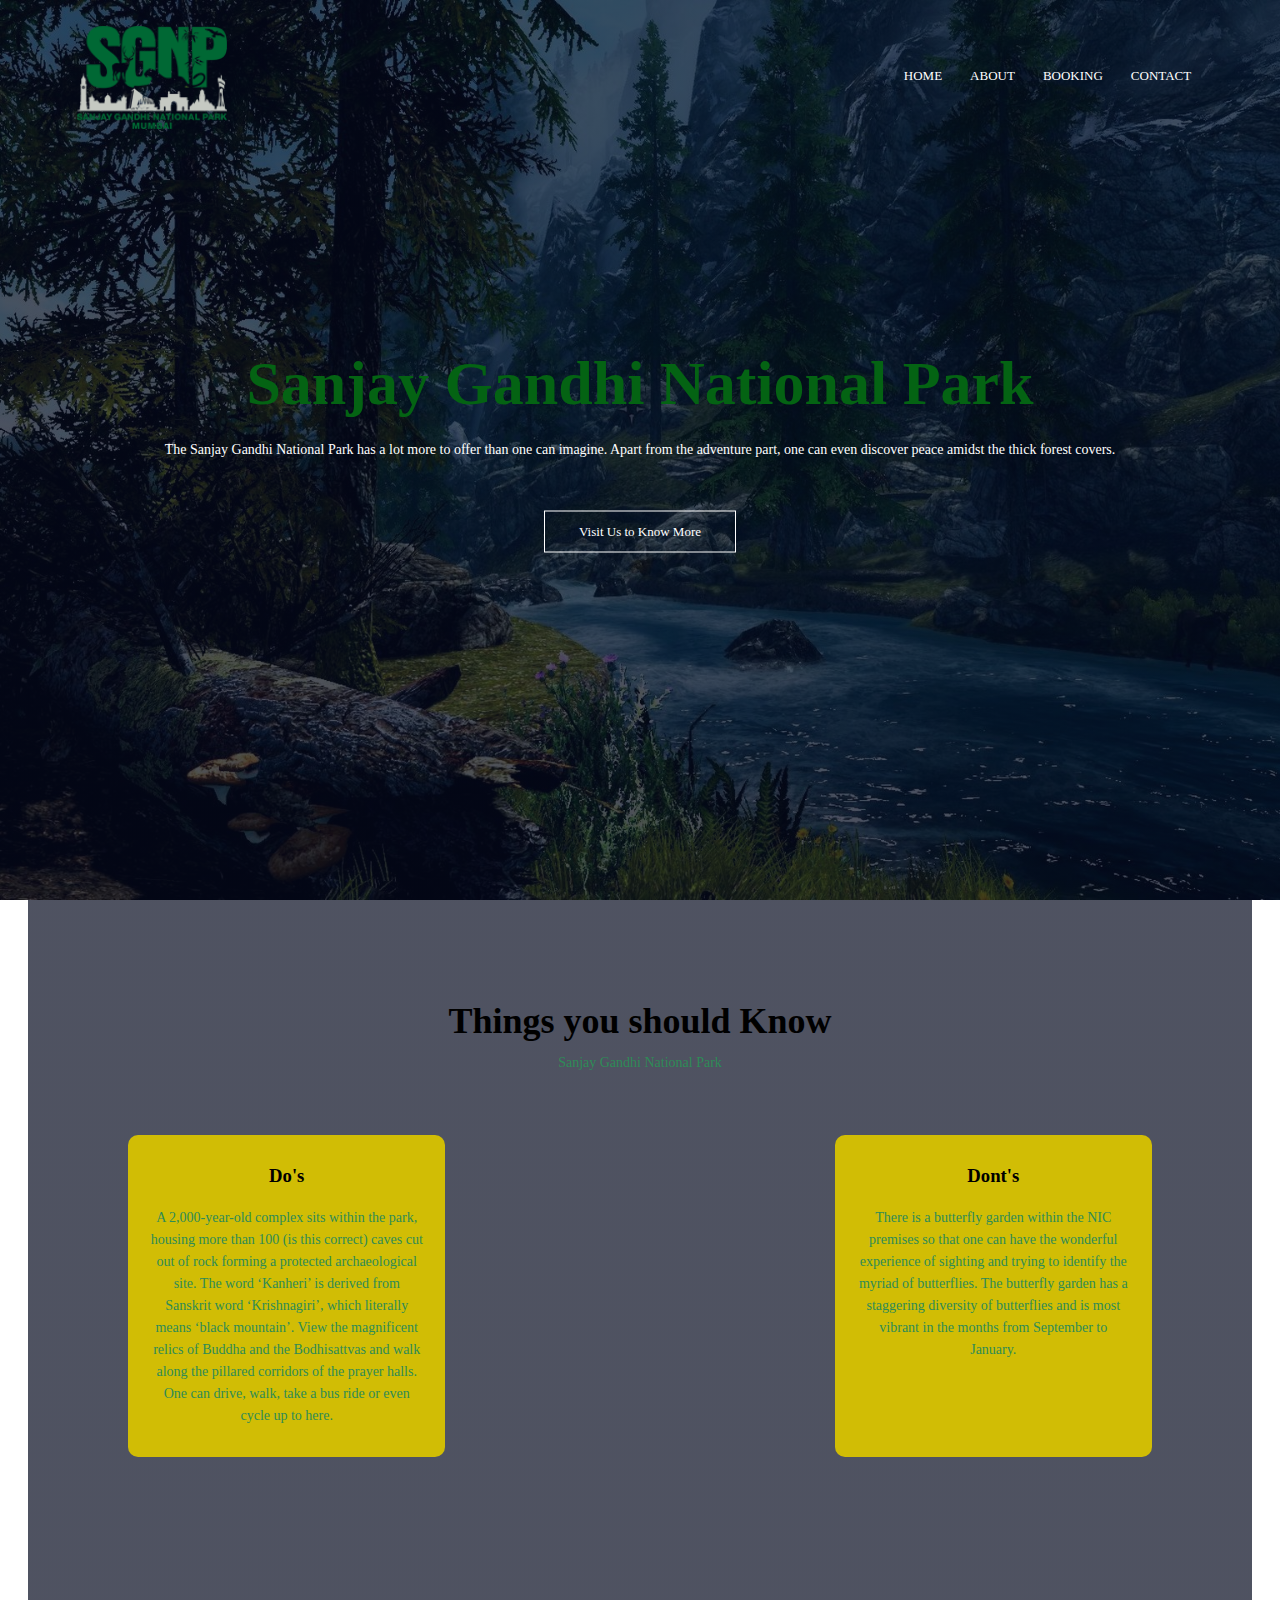
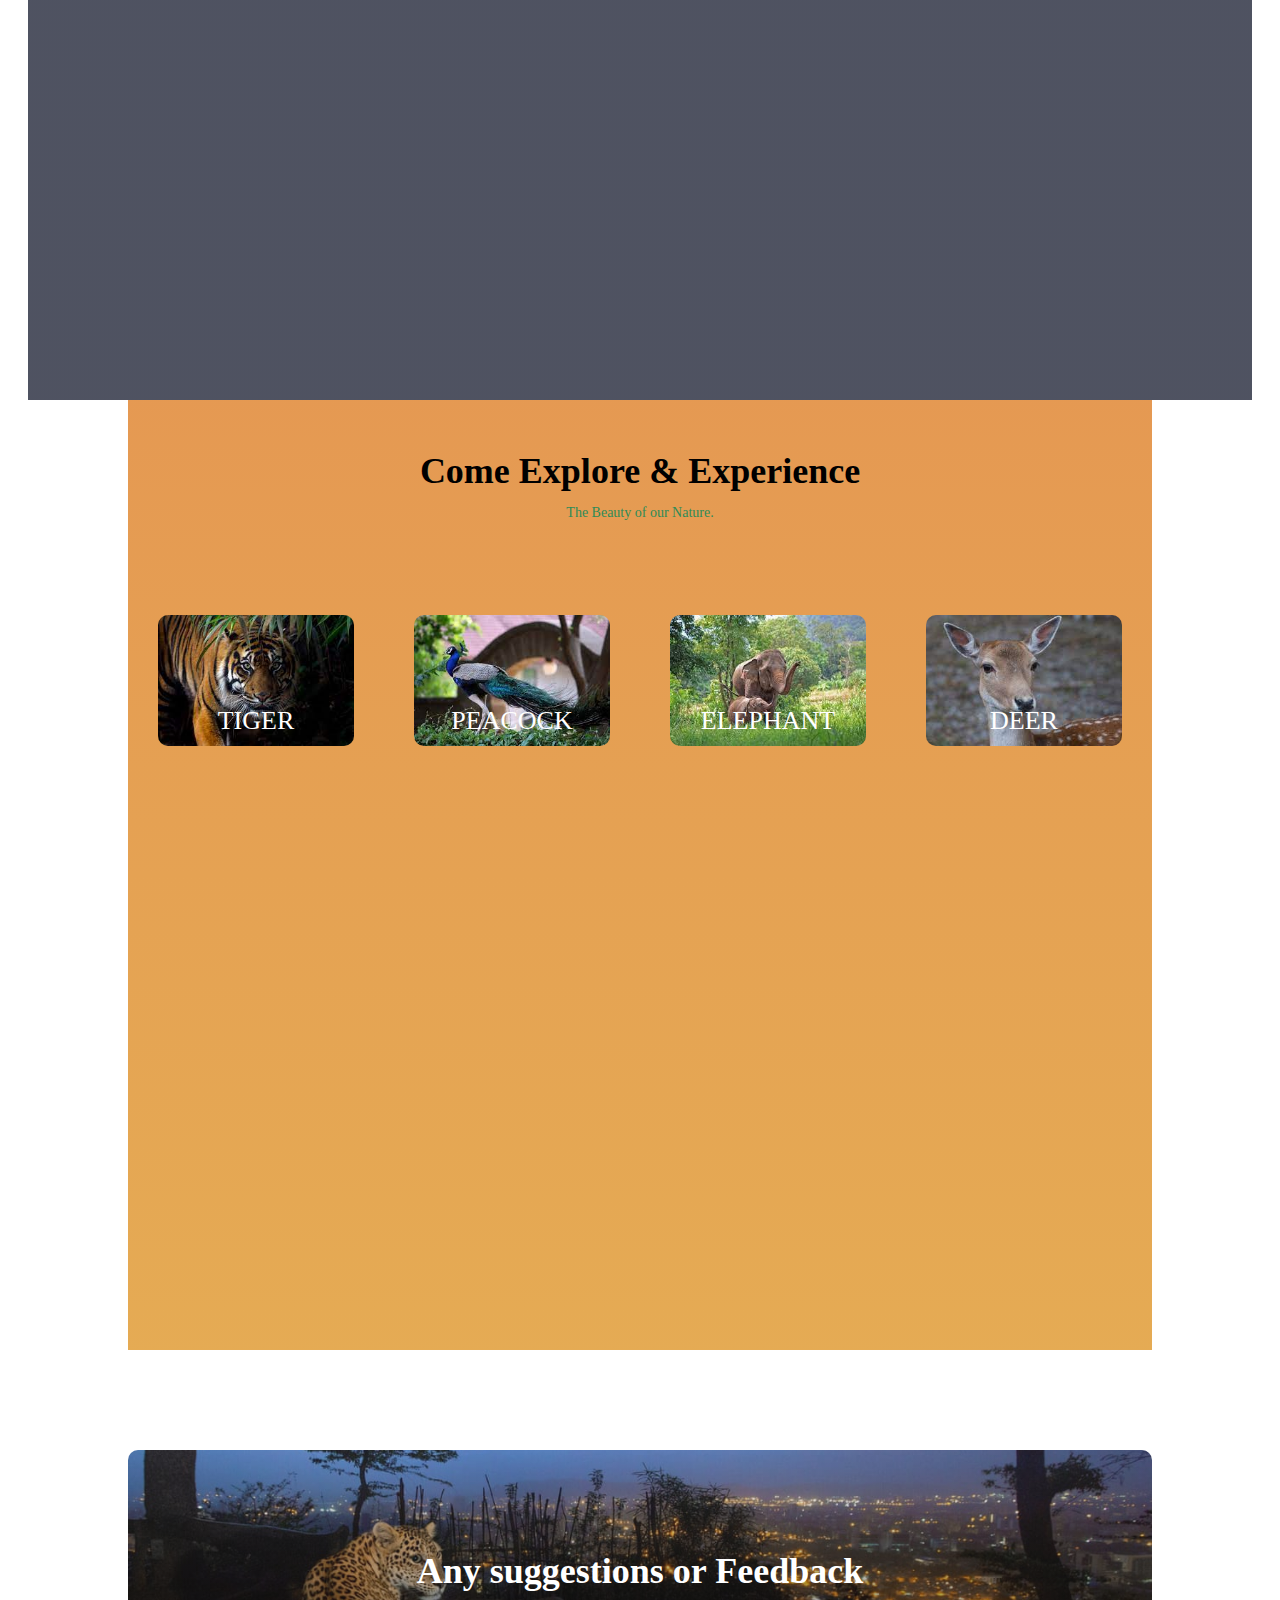
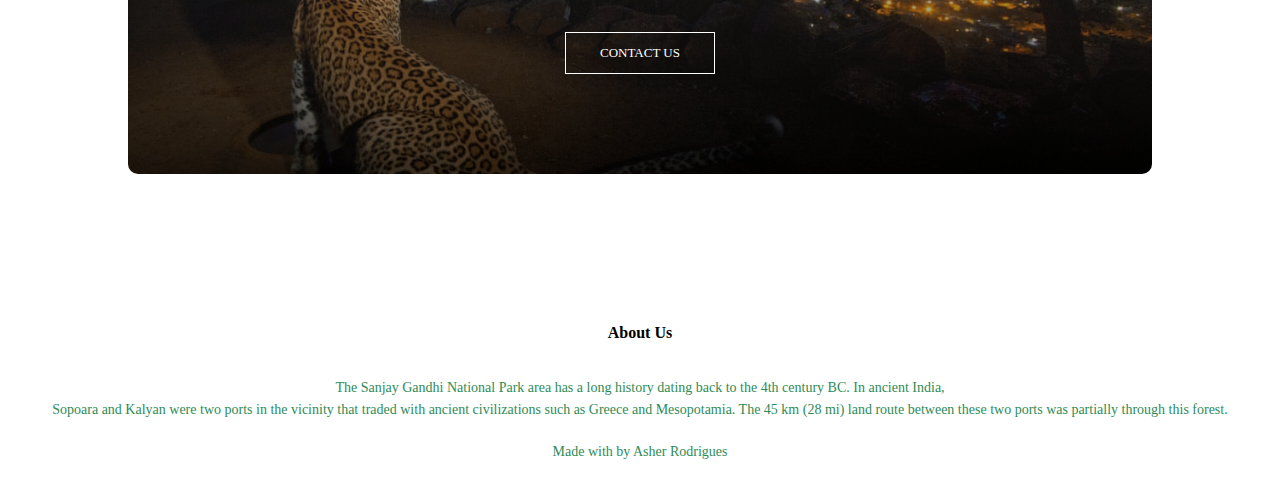
<file: sgnp/index.html>
<!DOCTYPE <!DOCTYPE html>
<html>

<head>
    <meta name="viewport" content="with=device-width, initial-scale=1.0">
    <meta http-equiv="X-UA-Compatible" content="IE=edge">
    <title>Sanjay Gandhi National Park</title>
    <link rel="stylesheet" href="style.css">
</head>

<body>
    <section class="header">
        <nav>
            <a href="index.html"><img src="images/logosgnp.png"></a>
            <div class="nav-links">
                <ul>
                    <li><a href="index.html">HOME</a></li>
                    <li><a href="about.html">ABOUT</a></li>
                    <li><a href="">BOOKING</a></li>
                    <li><a href="contact.html">CONTACT</a></li>
                </ul>
            </div>
        </nav>

        <div class="text-box">
            <h1>Sanjay Gandhi National Park</h1>
            <p>The Sanjay Gandhi National Park has a lot more to offer than one can imagine. Apart from the adventure part, one can even discover peace amidst the thick forest covers.</p>
            <a href="" class="hero-btn">Visit Us to Know More</a>

        </div>

    </section>

    <section class="course">
        <h1>Things you should Know</h1>
        <p>Sanjay Gandhi National Park</p>

        <div class="row">
            <div class="course-col">
                <h3>Do's</h3>
                <p>A 2,000-year-old complex sits within the park, housing more than 100 (is this correct) caves cut out of rock forming a protected archaeological site. The word ‘Kanheri’ is derived from Sanskrit word ‘Krishnagiri’, which literally means
                    ‘black mountain’. View the magnificent relics of Buddha and the Bodhisattvas and walk along the pillared corridors of the prayer halls. One can drive, walk, take a bus ride or even cycle up to here.</p>

            </div>
            <div class="course-col">
                <h3>Dont's</h3>
                <p>There is a butterfly garden within the NIC premises so that one can have the wonderful experience of sighting and trying to identify the myriad of butterflies. The butterfly garden has a staggering diversity of butterflies and is most
                    vibrant in the months from September to January.</p>

            </div>
        </div>
    </section>

    <!-------Campus-------------->

    <section class="campus">
        <h1>Come Explore & Experience</h1>
        <p>The Beauty of our Nature.</p>

        <div class="row">
            <div class="campus-col">
                <img src="images/tiger.jfif">
                <div class="layer">
                    <h3>TIGER</h3>
                </div>
            </div>
            <div class="campus-col">
                <img src="images/peacock3.jfif">
                <div class="layer">
                    <h3>PEACOCK</h3>
                </div>
            </div>
            <div class="campus-col">
                <img src="images/elephant1.jfif">
                <div class="layer">
                    <h3>ELEPHANT</h3>
                </div>
            </div>
            <div class="campus-col">
                <img src="images/deer.jfif">
                <div class="layer">
                    <h3>DEER</h3>
                </div>
            </div>
        </div>

    </section>


    <!-----Contact Action------->

    <section class="cta">
        <h1>Any suggestions or Feedback</h1>
        <a href="" class="hero-btn">CONTACT US</a>

    </section>


    <!------FOOTER-------->

    <section class="footer">
        <h4>About Us</h4>
        <p>The Sanjay Gandhi National Park area has a long history dating back to the 4th century BC. In ancient India, <br>Sopoara and Kalyan were two ports in the vicinity that traded with ancient civilizations such as Greece and Mesopotamia. The 45 km
            (28 mi) land route between these two ports was partially through this forest.</p>
        <div class="icons">
            <i class="fa fa-facebook"></i>
            <i class="fa fa-twitter"></i>
            <i class="fa fa-instagram"></i>
        </div>
        <p>Made with <i class="fa fa-heart-o"></i>by Asher Rodrigues</p>
    </section>




</body>

</html>
</file>
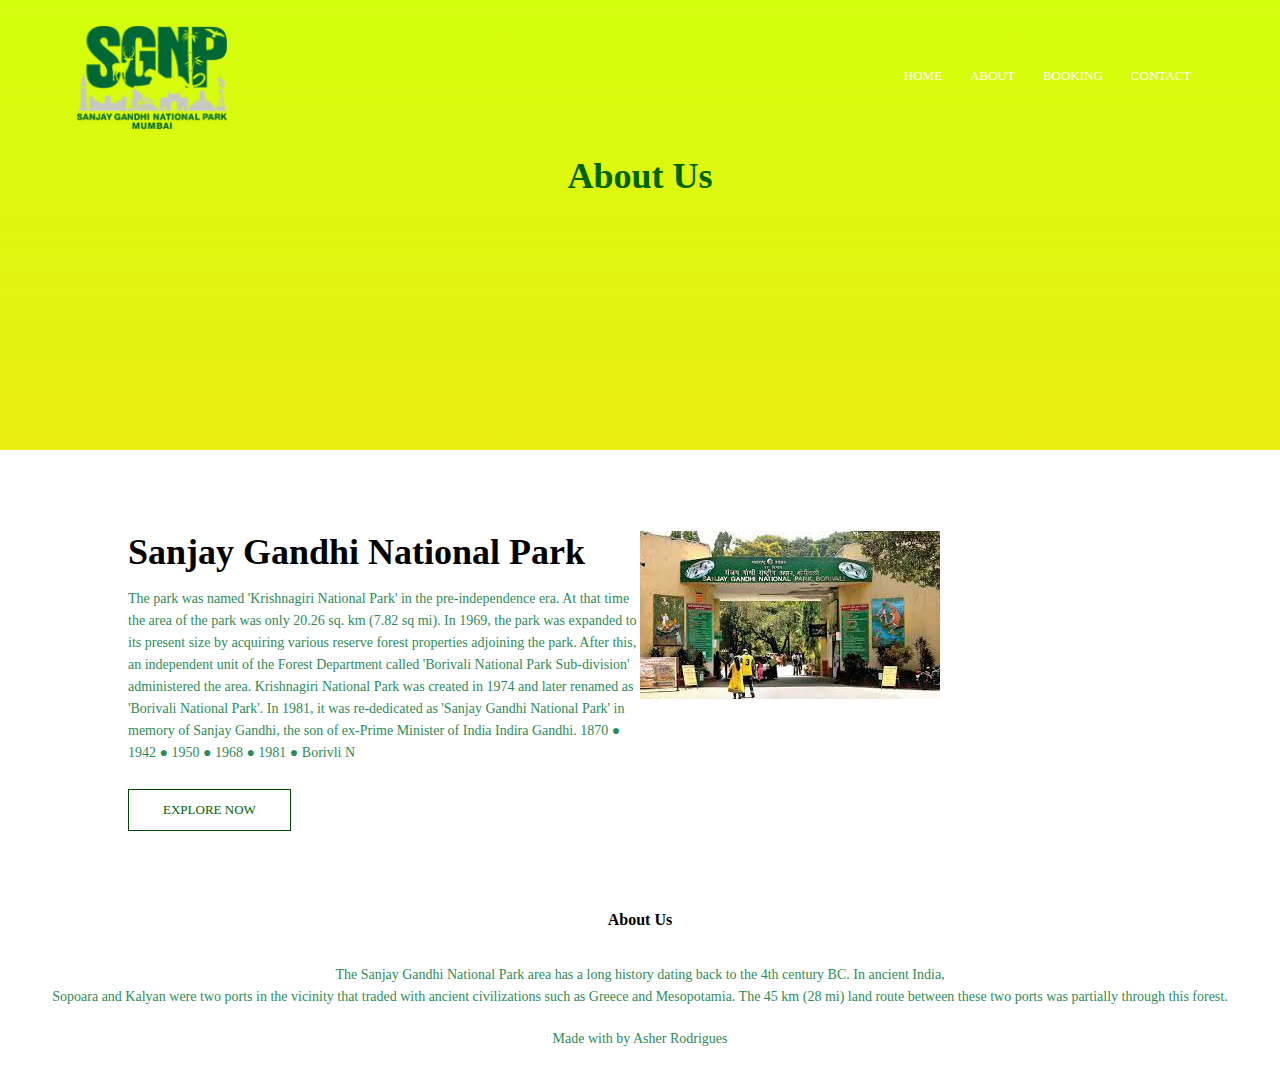
<file: sgnp/about.html>
<!DOCTYPE <!DOCTYPE html>
<html>

<head>
    <meta name="viewport" content="with=device-width, initial-scale=1.0">
    <meta http-equiv="X-UA-Compatible" content="IE=edge">
    <title>Sanjay Gandhi National Park</title>
    <link rel="stylesheet" href="style.css">
</head>

<body>
    <section class="sub-header">
        <nav>
            <a href="index.html"><img src="images/logosgnp.png"></a>
            <div class="nav-links">
                <ul>
                    <li><a href="index.html">HOME</a></li>
                    <li><a href="about.html">ABOUT</a></li>
                    <li><a href="">BOOKING</a></li>
                    <li><a href="contact.html">CONTACT</a></li>
                </ul>
            </div>
        </nav>
        <h1>About Us</h1>
    </section>

    <!--------about us content-------->

    <section class="about-us">

        <div class="row">
            <div class="about-col">
                <h1>Sanjay Gandhi National Park</h1>
                <p>The park was named 'Krishnagiri National Park' in the pre-independence era. At that time the area of the park was only 20.26 sq. km (7.82 sq mi). In 1969, the park was expanded to its present size by acquiring various reserve forest properties
                    adjoining the park. After this, an independent unit of the Forest Department called 'Borivali National Park Sub-division' administered the area. Krishnagiri National Park was created in 1974 and later renamed as 'Borivali National
                    Park'. In 1981, it was re-dedicated as 'Sanjay Gandhi National Park' in memory of Sanjay Gandhi, the son of ex-Prime Minister of India Indira Gandhi. 1870 ● 1942 ● 1950 ● 1968 ● 1981 ● Borivli N</p>
                <a href="" class="hero-btn green-btn">EXPLORE NOW</a>
            </div>
            <div class="about-col">
                <img src="images/about1.jfif" alt="">
            </div>

        </div>


    </section>

    <!------FOOTER-------->

    <section class="footer">
        <h4>About Us</h4>
        <p>The Sanjay Gandhi National Park area has a long history dating back to the 4th century BC. In ancient India, <br>Sopoara and Kalyan were two ports in the vicinity that traded with ancient civilizations such as Greece and Mesopotamia. The 45 km
            (28 mi) land route between these two ports was partially through this forest.</p>
        <div class="icons">
            <i class="fa fa-facebook"></i>
            <i class="fa fa-twitter"></i>
            <i class="fa fa-instagram"></i>
        </div>
        <p>Made with <i class="fa fa-heart-o"></i>by Asher Rodrigues</p>
    </section>




</body>

</html>
</file>
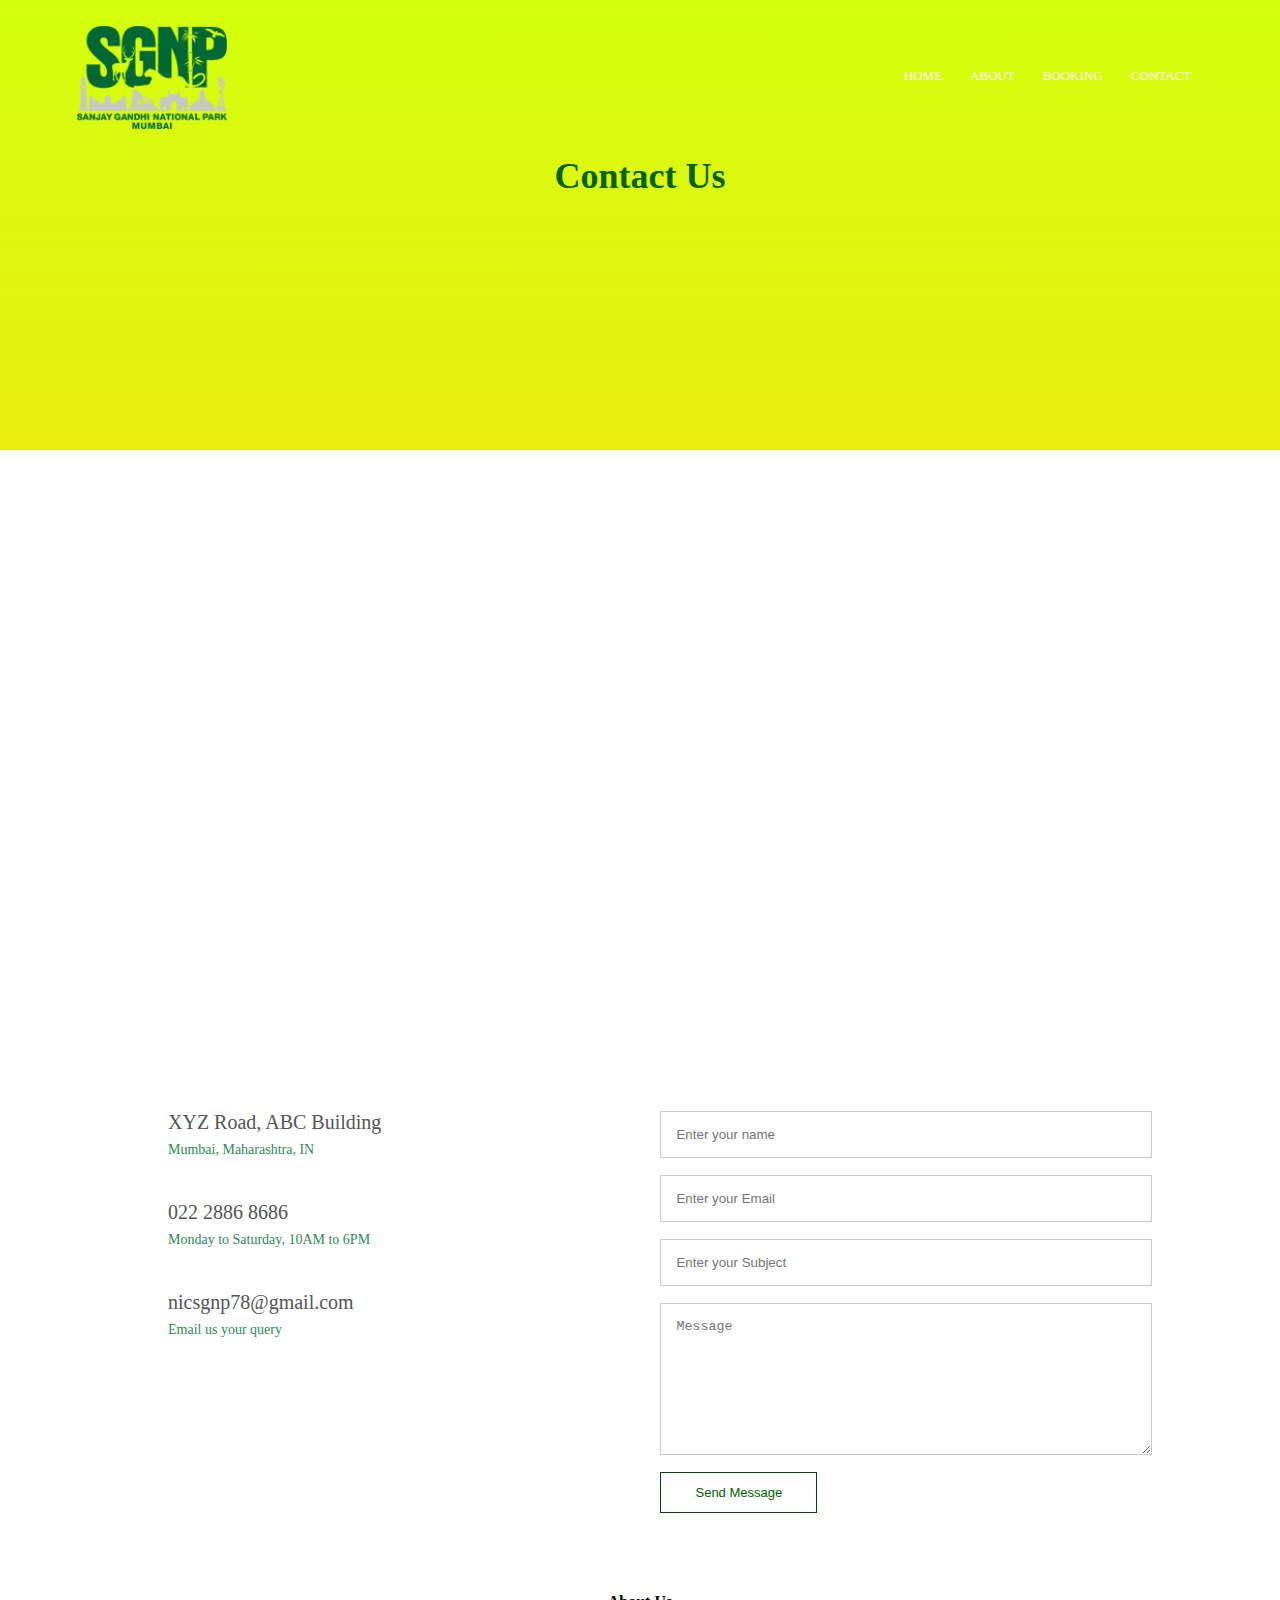
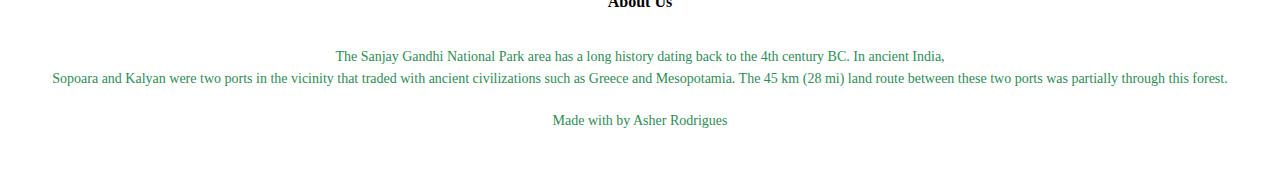
<file: sgnp/contact.html>
<!DOCTYPE <!DOCTYPE html>
<html>

<head>
    <meta name="viewport" content="with=device-width, initial-scale=1.0">
    <meta http-equiv="X-UA-Compatible" content="IE=edge">
    <title>Sanjay Gandhi National Park</title>
    <link rel="stylesheet" href="style.css">
</head>

<body>
    <section class="sub-header">
        <nav>
            <a href="index.html"><img src="images/logosgnp.png"></a>
            <div class="nav-links">
                <ul>
                    <li><a href="index.html">HOME</a></li>
                    <li><a href="about.html">ABOUT</a></li>
                    <li><a href="">BOOKING</a></li>
                    <li><a href="contact.html">CONTACT</a></li>
                </ul>
            </div>
        </nav>
        <h1>Contact Us</h1>
    </section>

    <!--------Contact Us-------->

    <section class="location">

        <iframe src="https://www.google.com/maps/embed?pb=!1m18!1m12!1m3!1d3767.2420367469695!2d72.87002111485378!3d19.22828058700066!2m3!1f0!2f0!3f0!3m2!1i1024!2i768!4f13.1!3m3!1m2!1s0x3be7b0cbd5558f27%3A0x693a27184477b418!2sS.G.N.P.%20Office!5e0!3m2!1sen!2sin!4v1634112922261!5m2!1sen!2sin"
            width="600" height="450" style="border:0;" allowfullscreen="" loading="lazy"></iframe>



    </section>

    <section class="contact-us">

        <div class="row">
            <div class="contact-col">
                <div>
                    <i class="fa fa-home"></i>
                    <span>
                        <h5>XYZ Road, ABC Building</h5>
                        <p>Mumbai, Maharashtra, IN</p>
                    </span>
                </div>
                <div>
                    <i class="fa fa-phone"></i>
                    <span>
                        <h5>022 2886 8686</h5>
                        <p>Monday to Saturday, 10AM to 6PM</p>
                    </span>
                </div>
                <div>
                    <i class="fa fa-envelope-o"></i>
                    <span>
                        <h5>nicsgnp78@gmail.com</h5>
                        <p>Email us your query</p>
                    </span>
                </div>

            </div>
            <div class="contact-col">

                <form action="">
                    <input type="text" placeholder="Enter your name" required>
                    <input type="email" placeholder="Enter your Email" required>
                    <input type="text" placeholder="Enter your Subject" required>
                    <textarea rows="8" placeholder="Message" required></textarea>
                    <button type="submit" class="hero-btn green-btn">Send Message</button>
                </form>



            </div>
        </div>


    </section>


    <!------FOOTER-------->

    <section class="footer">
        <h4>About Us</h4>
        <p>The Sanjay Gandhi National Park area has a long history dating back to the 4th century BC. In ancient India, <br>Sopoara and Kalyan were two ports in the vicinity that traded with ancient civilizations such as Greece and Mesopotamia. The 45 km
            (28 mi) land route between these two ports was partially through this forest.</p>
        <div class="icons">
            <i class="fa fa-facebook"></i>
            <i class="fa fa-twitter"></i>
            <i class="fa fa-instagram"></i>
        </div>
        <p>Made with <i class="fa fa-heart-o"></i>by Asher Rodrigues</p>
    </section>




</body>

</html>
</file>
<file: sgnp/style.css>
* {
    margin: 0;
    padding: 0;
}

.header {
    min-height: 100vh;
    width: 100%;
    background-image: linear-gradient(rgba(4, 9, 30, 0.7), rgba(4, 9, 30, 0.7)), url(images/banner4.jpg);
    background-position: center;
    background-size: cover;
    position: relative;
}

nav {
    display: flex;
    padding: 2% 6%;
    justify-content: space-between;
    align-items: center;
}

nav img {
    width: 150px;
}

.nav-links {
    flex: 1;
    text-align: right;
}

.nav-links ul li {
    list-style: none;
    display: inline-block;
    padding: 8px 12px;
    position: relative;
}

.nav-links ul li a {
    color: rgb(255, 255, 255);
    text-decoration: none;
    font-size: 13px;
}

.nav-links ul li::after {
    content: '';
    width: 0%;
    height: 2px;
    background: #f2f5f1;
    display: block;
    margin: auto;
    transition: 0.5s;
}

.nav-links ul li:hover::after {
    width: 100%;
}

.text-box {
    width: 90%;
    color: rgb(4, 99, 19);
    position: absolute;
    top: 50%;
    left: 50%;
    transform: translate(-50%, -50%);
    text-align: center;
}

.text-box h1 {
    font-size: 62px;
}

.text-box p {
    margin: 10px 0 40px;
    font-size: 14px;
    color: #fff;
}

.hero-btn {
    display: inline-block;
    text-decoration: none;
    color: #fff;
    border: 1px solid #fff;
    padding: 12px 34px;
    font-size: 13px;
    background: transparent;
    position: relative;
    cursor: pointer;
}

.hero-btn:hover {
    border: 1px solid rgb(5, 71, 11);
    background: rgb(5, 71, 11);
    transition: ls;
}

@media(max-width: 700px) {
    .text-box h1 {
        font-size: 20px;
    }
    .nav-links ul li {
        display: block;
    }
    .nav-links {
        position: absolute;
        background: seagreen;
        height: 100vh;
        width: 200px;
        top: 0;
        right: 0;
        text-align: left;
        z-index: 2;
    }
}

.course {
    min-height: 100vh;
    width: 100%;
    background-image: linear-gradient(rgba(4, 9, 30, 0.7), rgba(4, 9, 30, 0.7));
    background-position: center;
    background-size: cover;
    position: relative;
}

.course {
    width: 80%;
    margin: auto;
    text-align: center;
    padding: 100px;
}

h1 {
    font-size: 36px;
    font-weight: 600;
}

p {
    color: seagreen;
    font-size: 14px;
    font-weight: 300;
    line-height: 22px;
    padding: 10px;
}

.row {
    margin-top: 5%;
    display: flex;
    justify-content: space-between;
}

.course-col {
    flex-basis: 31%;
    background: rgb(209, 189, 5);
    border-radius: 10px;
    margin-bottom: 5%;
    padding: 20px 12px;
    box-sizing: border-box;
    transition: 0.5s;
}

h3 {
    text-align: center;
    font-weight: 600;
    margin: 10px 0;
}

.course-col:hover {
    box-shadow: 0 0 20px 0px rgb(0, 0, 0);
}

.campus {
    min-height: 100vh;
    width: 100%;
    background-image: linear-gradient(rgba(218, 110, 9, 0.7), rgba(218, 135, 11, 0.7));
    background-position: center;
    background-size: cover;
    position: relative;
}

.campus {
    width: 80%;
    margin: auto;
    text-align: center;
    padding-top: 50px;
}

.campus-col {
    flex-basis: 32%;
    border-radius: 10px;
    margin: 30px;
    position: relative;
    overflow: hidden;
}

.campus-col img {
    width: 100%;
    display: block;
}

.layer {
    background: transparent;
    height: 100%;
    width: 100%;
    position: absolute;
    top: 0;
    left: 0;
    transition: 0.5s;
}

.layer:hover {
    background: rgba(14, 65, 1, 0.7);
}

.layer h3 {
    width: 100%;
    font-weight: 500;
    color: #fff;
    font-size: 26px;
    bottom: 0;
    left: 50%;
    transform: translateX(-50%);
    position: absolute;
    transition: 0.5s;
}

.layer:hover h3 {
    bottom: 49%;
    opacity: 1;
}


/*---------CONTACT--------------*/

.cta {
    margin: 100px auto;
    width: 80%;
    background-image: linear-gradient(rgba(199, 196, 196, 0.137), rgba(0, 0, 0, 0.7)), url(images/banner5.jpg);
    background-position: center;
    background-size: cover;
    border-radius: 10px;
    text-align: center;
    padding: 100px 0;
}

.cta h1 {
    color: #fff;
    margin-bottom: 40px;
    padding: 0;
}


/*---------footer---------*/

.footer {
    width: 100%;
    text-align: center;
    padding: 30px 0;
}

.footer h4 {
    margin-bottom: 25px;
    margin-top: 20px;
    font-weight: 600;
}

.icons .fa {
    color: darkgreen;
    margin: 0 13px;
    cursor: pointer;
    padding: 18px 0;
}

.fa fa-heart-o {
    color: darkgreen;
}


/*---------About us page----------*/

.sub-header {
    height: 50vh;
    width: 100%;
    background-image: linear-gradient(rgb(211, 255, 13), rgb(234, 238, 17));
    background-position: center;
    background-size: cover;
    text-align: center;
    color: darkgreen;
}

.about-us {
    width: 80%;
    margin: auto;
    padding-top: 80px;
    padding-bottom: 50px;
}

.about-us {
    flex-basis: 48%;
    padding: 30px 2px;
}

.about-col {
    width: 100%;
}

.about-col h1 {
    padding-top: 0;
}

.about-col p {
    padding: 15px 0 25px;
}

.green-btn {
    border: 1px solid rgb(0, 71, 6);
    background: transparent;
    color: darkgreen;
}

.green-btn:hover {
    color: darkgrey;
}


/*-------------Contact US------------------*/

.location {
    width: 80%;
    margin: auto;
    padding: 80px 0;
}

.location iframe {
    width: 100%;
}

.contact-us {
    width: 80%;
    margin: auto;
}

.contact-col {
    flex-basis: 48%;
    margin-bottom: 30px;
}

.contact-col div {
    display: flex;
    align-items: center;
    margin-bottom: 40px;
}

.contact-col div .fa {
    font-size: 28px;
    color: darkgreen;
    margin: 10px;
    margin-right: 30px;
}

.contact-col div p {
    padding: 0;
}

.contact-col div h5 {
    font-size: 20px;
    margin-bottom: 5px;
    color: #555;
    font-weight: 400;
}

.contact-col input,
.contact-col textarea {
    width: 100%;
    padding: 15px;
    margin-bottom: 17px;
    outline: none;
    border: 1px solid #ccc;
    box-sizing: border-box;
}
</file>
